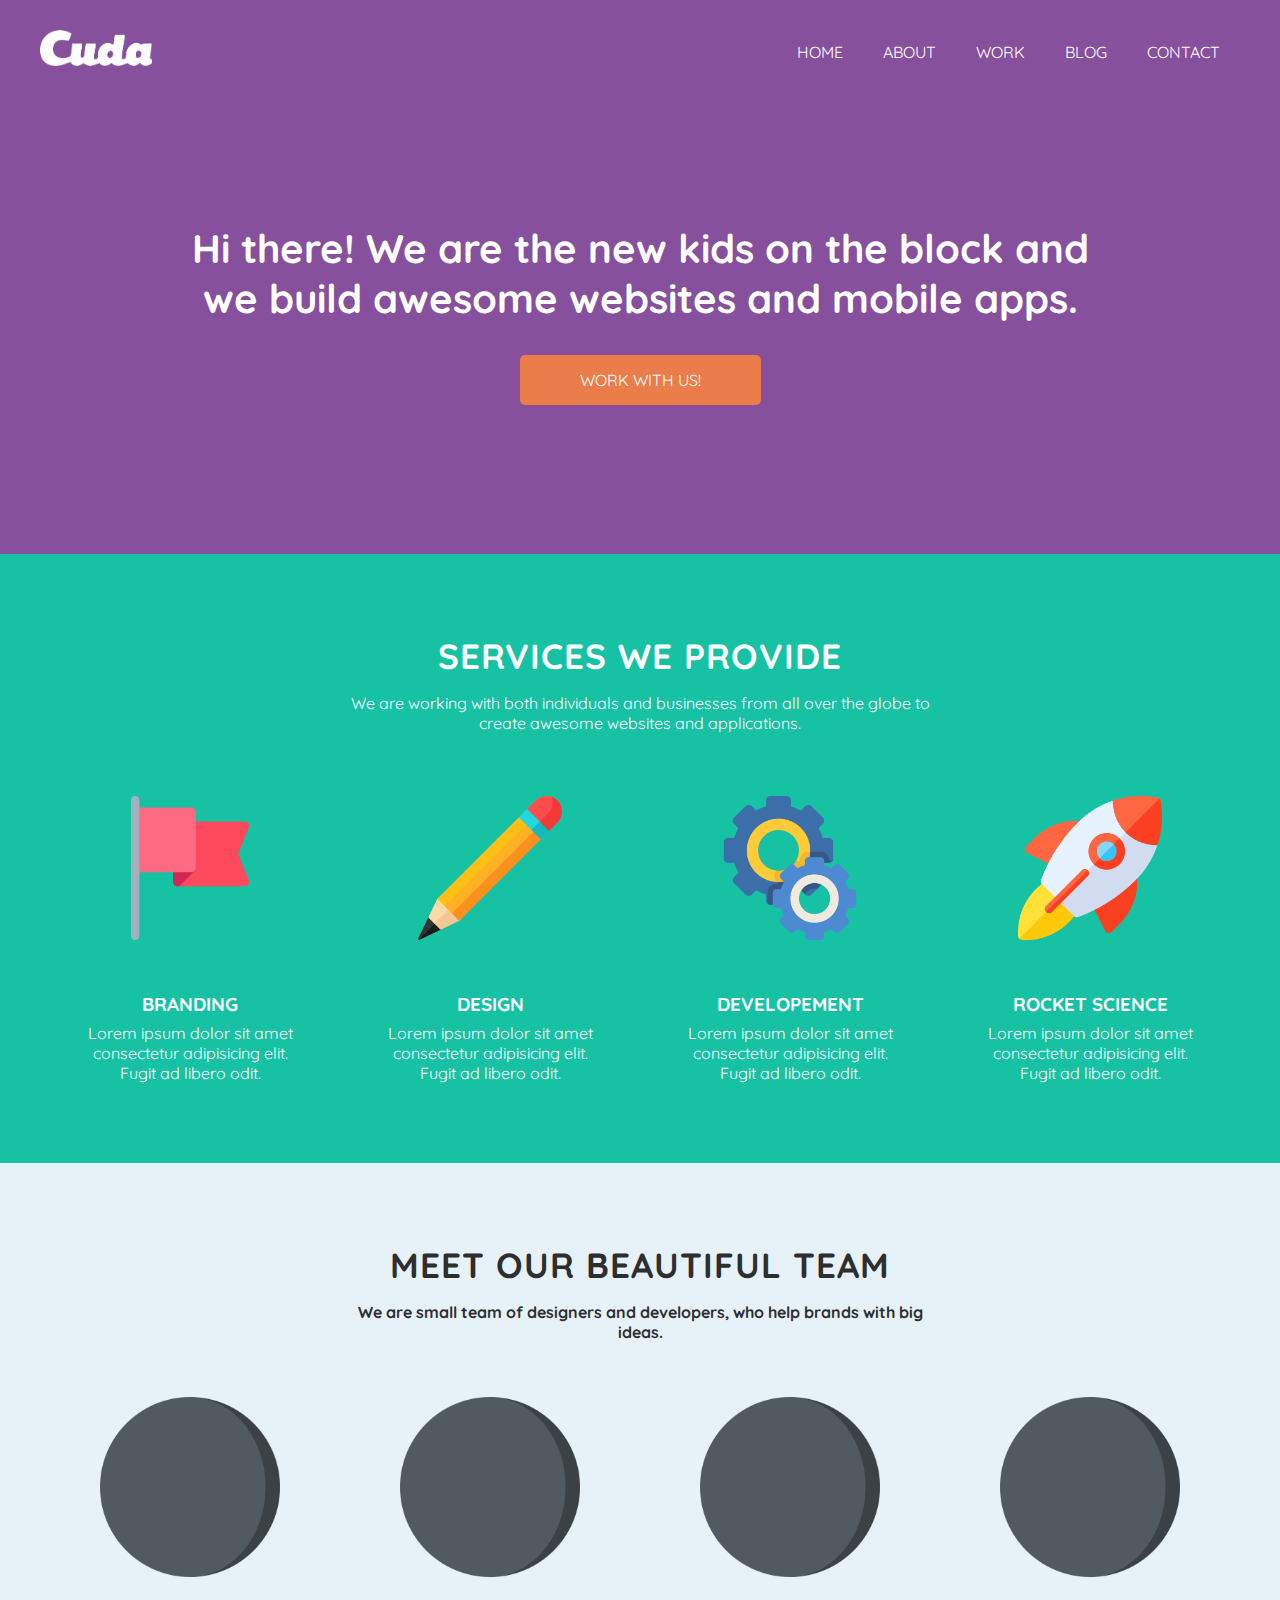
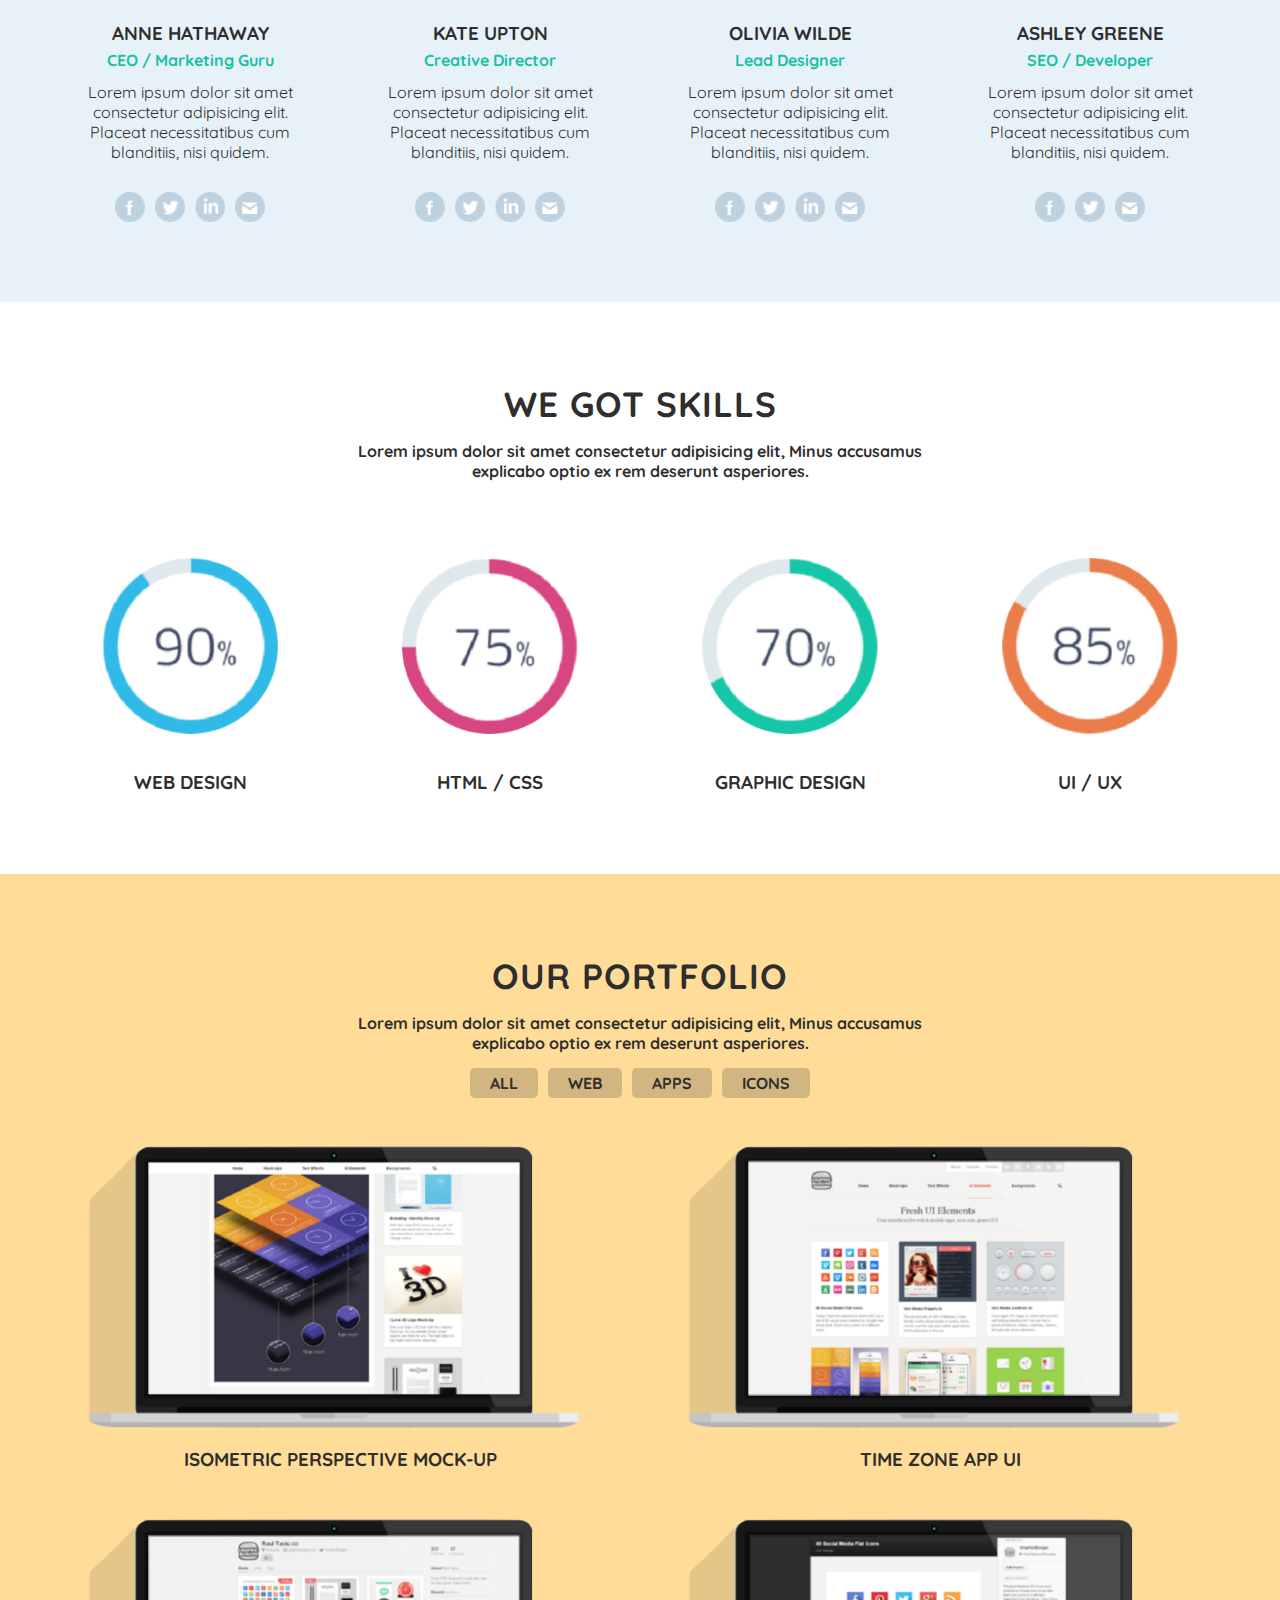
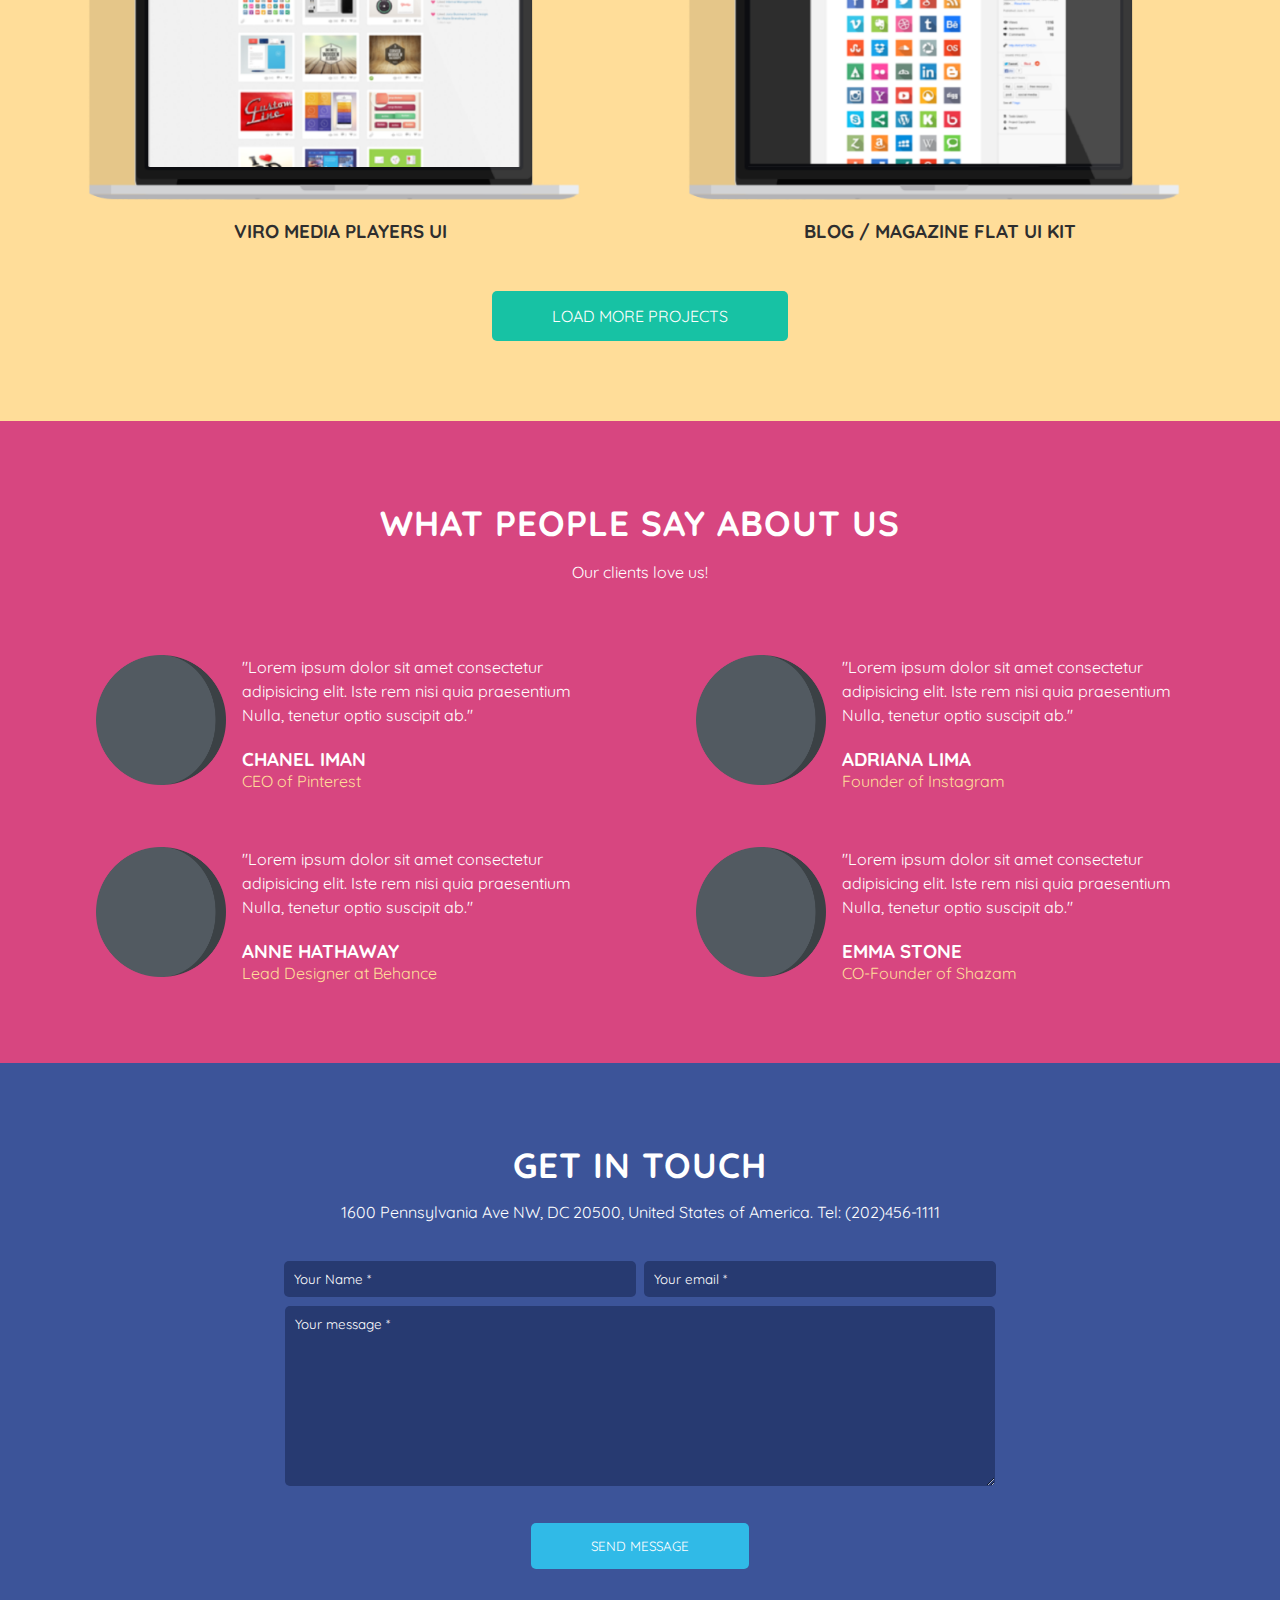
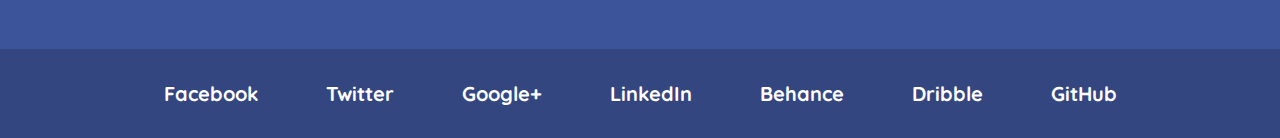
<file: Here/Cuda/cuda/index.html>
<!DOCTYPE html>
<html lang="en">

<head>
    <meta charset="UTF-8">
    <meta http-equiv="X-UA-Compatible" content="IE=edge">
    <meta name="viewport" content="width=device-width, initial-scale=1.0">
    <title>Cuda</title>

    <link rel="preconnect" href="https://fonts.googleapis.com">
    <link rel="preconnect" href="https://fonts.gstatic.com" crossorigin>
    <link href="https://fonts.googleapis.com/css2?family=Quicksand:wght@400&display=swap" rel="stylesheet">

    <link rel="stylesheet" href="css/index.css">
</head>

<body>
    <!------------------------------ Purple Part -------------------------------->
    <header>
        <div class="container">
            <div class="div">
                <a href="#"><img src="images/logo.png" alt="Cuda"></a>
                <ul class="menu">
                    <li><a href="#">HOME</a></li>
                    <li><a href="#">ABOUT</a></li>
                    <li><a href="#">WORK</a></li>
                    <li><a href="#">BLOG</a></li>
                    <li><a href="#">CONTACT</a></li>
                </ul>
            </div>
        </div>
    </header>
    <div class="banner">
        <div class="container">
            <h1>Hi there! We are the new kids on the block and we build awesome websites and mobile apps.</h1>
            <a href="#">WORK WITH US!</a>
        </div>
    </div>
    <!------------------------------ Green Part -------------------------------->
    <div class="services commonpadding">
        <div class="container">
            <h2>SERVICES WE PROVIDE</h2>
            <p class="desc">We are working with both individuals and businesses from all over the globe to create
                awesome websites and applications.</p>
            <div class="box">
                <div class=" box1">
                    <img src="images/flag.png" alt="flag">
                    <h3>BRANDING</h3>
                    <p> Lorem ipsum dolor sit amet consectetur adipisicing elit. Fugit ad libero odit.</p>
                </div>
                <div class=" box1">
                    <img src="images/pencil.png" alt="pencil">
                    <h3>DESIGN</h3>
                    <p> Lorem ipsum dolor sit amet consectetur adipisicing elit. Fugit ad libero odit.</p>
                </div>
                <div class=" box1">
                    <img src="images/settings.png" alt="settings">
                    <h3>DEVELOPEMENT</h3>
                    <p> Lorem ipsum dolor sit amet consectetur adipisicing elit. Fugit ad libero odit.</p>
                </div>
                <div class=" box1">
                    <img src="images/rocket.png" alt="rocket">
                    <h3>ROCKET SCIENCE</h3>
                    <p> Lorem ipsum dolor sit amet consectetur adipisicing elit. Fugit ad libero odit.</p>
                </div>
            </div>
        </div>
    </div>
    <!------------------------------ Grey Part -------------------------------->
    <div class="team commonpadding">
        <div class="container">
            <h2>MEET OUR BEAUTIFUL TEAM</h2>
            <p class="desc"><b>We are small team of designers and developers, who help brands with big ideas.</b></p>

            <div class="box">
                <div class=" box1">
                    <img src="images/circle.png" alt="flag">
                    <h3>ANNE HATHAWAY</h3>
                    <dd>CEO / Marketing Guru</dd>
                    <p> Lorem ipsum dolor sit amet consectetur adipisicing elit. Placeat necessitatibus cum blanditiis,
                        nisi
                        quidem.</p>
                    <div class="icon">
                        <img src="images/fb.png" alt="fb">
                        <img src="images/twtr.png" alt="twtr">
                        <img src="images/li.png" alt="in">
                        <img src="images/mail.png" alt="mail">
                    </div>
                </div>
                <div class=" box1">
                    <img src="images/circle.png" alt="pencil">
                    <h3>KATE UPTON</h3>
                    <dd>Creative Director</dd>
                    <p> Lorem ipsum dolor sit amet consectetur adipisicing elit. Placeat necessitatibus cum blanditiis,
                        nisi
                        quidem.</p>
                    <div class="icon">
                        <img src="images/fb.png" alt="fb">
                        <img src="images/twtr.png" alt="twtr">
                        <img src="images/li.png" alt="in">
                        <img src="images/mail.png" alt="mail">
                    </div>
                </div>
                <div class=" box1">
                    <img src="images/circle.png" alt="settings">
                    <h3>OLIVIA WILDE</h3>
                    <dd>Lead Designer</dd>
                    <p> Lorem ipsum dolor sit amet consectetur adipisicing elit. Placeat necessitatibus cum blanditiis,
                        nisi
                        quidem.</p>
                    <div class="icon">
                        <img src="images/fb.png" alt="fb">
                        <img src="images/twtr.png" alt="twtr">
                        <img src="images/li.png" alt="in">
                        <img src="images/mail.png" alt="mail">
                    </div>
                </div>
                <div class=" box1">
                    <img src="images/circle.png" alt="rocket">
                    <h3>ASHLEY GREENE</h3>
                    <dd>SEO / Developer</dd>
                    <p> Lorem ipsum dolor sit amet consectetur adipisicing elit. Placeat necessitatibus cum blanditiis,
                        nisi
                        quidem.</p>
                    <div class="icon">
                        <img src="images/fb.png" alt="fb">
                        <img src="images/twtr.png" alt="twtr">
                        <img src="images/mail.png" alt="mail">
                    </div>
                </div>
            </div>
        </div>
    </div>
    <!------------------------------ White Part -------------------------------->
    <div class="skills commonpadding">
        <div class="container">
            <h2>WE GOT SKILLS</h2>
            <p class="desc"><b>Lorem ipsum dolor sit amet consectetur adipisicing elit, Minus accusamus explicabo optio
                    ex rem deserunt asperiores.</b></p>
            <div class="box">
                <div class=" box1">
                    <img src="images/90.png" alt="flag">
                    <h3>WEB DESIGN</h3>
                </div>
                <div class=" box1">
                    <img src="images/75.png" alt="flag">
                    <h3>HTML / CSS</h3>
                </div>
                <div class=" box1">
                    <img src="images/70.png" alt="flag">
                    <h3>GRAPHIC DESIGN</h3>
                </div>
                <div class=" box1">
                    <img src="images/85.png" alt="flag">
                    <h3>UI / UX</h3>
                </div>
            </div>
        </div>
    </div>
    <!------------------------------ Orange Part -------------------------------->
    <div class="portfolio commonpadding">
        <div class="container">
            <h2>OUR PORTFOLIO</h2>
            <p class="desc"><b>Lorem ipsum dolor sit amet consectetur adipisicing elit, Minus accusamus explicabo optio
                    ex rem deserunt asperiores.</b></p>
            <div class="opt">
                <a href="#">ALL</a>
                <a href="#">WEB</a>
                <a href="#">APPS</a>
                <a href="#">ICONS</a>
            </div>
            <div class="box">
                <div class="box1">
                    <img src="images/PC1.png" alt="">
                    <h3>ISOMETRIC PERSPECTIVE MOCK-UP</h3>
                </div>
                <div class="box1">
                    <img src="images/PC2.png" alt="">
                    <h3>TIME ZONE APP UI</h3>
                </div>
                <div class="box1">
                    <img src="images/PC3.png" alt="">
                    <h3>VIRO MEDIA PLAYERS UI</h3>
                </div>
                <div class="box1">
                    <img src="images/PC4.png" alt="">
                    <h3>BLOG / MAGAZINE FLAT UI KIT</h3>
                </div>
            </div>
            <div class="btn1">
                <a href="#">LOAD MORE PROJECTS</a>
            </div>
        </div>
    </div>
    <!------------------------------ Pink Part -------------------------------->
    <div class="people commonpadding">
        <div class="container">
            <h2>WHAT PEOPLE SAY ABOUT US</h2>
            <p class="desc">Our clients love us!</p>
            <div class="box">
                <div class="box1">
                    <div class="box2a">
                        <img src="images/circle.png" alt="">
                    </div>
                    <div class="box2b">
                        <p>"Lorem ipsum dolor sit amet consectetur adipisicing elit. Iste rem nisi quia praesentium
                            Nulla, tenetur optio suscipit ab."</p>
                        &nbsp;
                        <h3>CHANEL IMAN</h3>
                        <dd>CEO of Pinterest</dd>
                    </div>
                </div>
                <div class="box1">
                    <div class="box2a">
                        <img src="images/circle.png" alt="">
                    </div>
                    <div class="box2b">
                        <p>"Lorem ipsum dolor sit amet consectetur adipisicing elit. Iste rem nisi quia praesentium
                            Nulla, tenetur optio suscipit ab."</p>
                        &nbsp;
                        <h3>ADRIANA LIMA</h3>
                        <dd>Founder of Instagram</dd>
                    </div>
                </div>
                <div class="box1">
                    <div class="box2a">
                        <img src="images/circle.png" alt="">
                    </div>
                    <div class="box2b">
                        <p>"Lorem ipsum dolor sit amet consectetur adipisicing elit. Iste rem nisi quia praesentium
                            Nulla, tenetur optio suscipit ab."</p>
                        &nbsp;
                        <h3>ANNE HATHAWAY</h3>
                        <dd>Lead Designer at Behance</dd>
                    </div>
                </div>
                <div class="box1">
                    <div class="box2a">
                        <img src="images/circle.png" alt="">
                    </div>
                    <div class="box2b">
                        <p>"Lorem ipsum dolor sit amet consectetur adipisicing elit. Iste rem nisi quia praesentium
                            Nulla, tenetur optio suscipit ab."</p>
                        &nbsp;
                        <h3>EMMA STONE</h3>
                        <dd>CO-Founder of Shazam</dd>
                    </div>
                </div>
            </div>
        </div>
    </div>
    <!------------------------------ Blue Part -------------------------------->
    <div class="contact commonpadding">
        <div class="container">
            <h2>GET IN TOUCH</h2>
            <p class="desc">1600 Pennsylvania Ave NW, DC 20500, United States of America. Tel: (202)456-1111</p>
            <form action="#">
                <div class="box">
                    <div class="box1">
                        <input type="text" placeholder="Your Name *" required>
                    </div>
                    <div class="box1">
                        <input type="email" placeholder="Your email *" required>
                    </div>
                </div>
                <div class="box">
                    <textarea name="" id="" cols="30" rows="10" placeholder="Your message *" required></textarea>
                </div>
                <input type="submit" value="SEND MESSAGE">
            </form>
        </div>
    </div>
    <!------------------------------ Footer -------------------------------->
    <footer>
        <div class="container">
            <a href="#">Facebook</a>
            <a href="#">Twitter</a>
            <a href="#">Google+</a>
            <a href="#">LinkedIn</a>
            <a href="#">Behance</a>
            <a href="#">Dribble</a>
            <a href="#">GitHub</a>
        </div>
    </footer>
</body>

</html>
</file>
<file: Here/Cuda/cuda/css/index.css>
* {font-family: 'Quicksand', sans-serif;
    box-sizing: border-box;
    margin: 0;
    padding: 0;
}

.container {
    width: 1200px;
    margin: auto;
}

.commonpadding {
    padding: 5rem 0rem;
}

ul {
    list-style-type: none;
}

a {
    text-decoration: none;
}

h1{
    font-size: 40px;
}

h2{
    font-size: 35px;
    letter-spacing: 1px;
    text-align: center;
}


.desc{
    width: 50%;
    margin: auto;
    padding: 15px 0px;
    text-align: center;
}

/* ================================= Purple Part ================================== */

header{
    padding-top: 30px;
    background-color: #87509C;
}

header img{
    max-width: 7rem;
}

header .div{
    display: flex;
    justify-content: space-between;
}

.menu{
    display: flex;
}

.menu a{
    color: white;
    font-size: 16px;
    display: inline-block;
    padding: 12px 20px;
}

.banner{
    background-color: #87509C;
    display: flex;
    justify-content: center;
    align-items: center;
    text-align: center;
    height: 30rem;
    color: white;
}

.banner h1{
    padding: 0rem 8rem;
}

.banner a{
    background-color: #EB7D4B;
    color: white;
    padding: 15px 60px;
    display: inline-block;
    border-radius: 5px;
    margin-top: 2rem;
}

/* ================================= Green Part ================================== */

.services{
    background-color: #17C2A4;
    color: white;
    text-align: center;
}

.services .box {
    display: flex;
    width: 100%;
}

.services .box1 {
    width: 25%;
    padding: 0px 30px;
    display: inline-block;
}

.services .box1 p{
    padding: 7px 7px 0px 7px;
}

.services img{
    width: 100%;
    padding: 3rem;
}

/* ================================= Grey Part ================================== */

.team{
    background-color: #E7F1F8;
    color: rgb(46, 46, 46);
    text-align: center;
}

.team .box {
    display: flex;
    width: 100%;
}

.team .box1 {
    width: 25%;
    padding: 0px 20px;
    display: inline-block;
}

.team img{
    width: 100%;
    padding: 2.5rem;
}

.team h3{
    font-weight: bold;
}

.team .box1 p{
    padding: 7px 15px 0px 15px;
}

.team dd{
    font-weight: bold;
    color: #17C2A4;
    padding: 5px 0px;
}

.team .icon{
    display: flex;
    justify-content: center;
}

.team .icon img{
    max-width: 40px;
    padding: 30px 5px 0px 5px;
}

/* ================================= White Part ================================== */

.skills{
    color: rgb(46, 46, 46);
    text-align: center;
}

.skills .box {
    display: flex;
    width: 100%;
    padding-top: 30px;
}

.skills .box1 {
    width: 25%;
    padding: 0px 30px;
    display: inline-block;
}

.skills img{
    width: 100%;
    padding: 2rem;
}

.skills h3{
    font-weight: bold;
}

/* ================================= Orange Part ================================== */

.portfolio{
    background-color: #FFDD99;
    color: rgb(46, 46, 46);
    text-align: center;
}

.portfolio .opt{
    display: flex;
    justify-content: center;
}

.opt a{
    background-color: rgba(46, 46, 46, 0.219);
    color: rgb(46, 46, 46);
    font-weight: bold;
    padding: 5px 20px;
    margin: 0px 5px;
    border-radius: 5px;
}

.opt a:hover{
    background-color: white;
}

.portfolio .box{
    display: flex;
    width: 100%;
    flex-wrap: wrap;
}

.portfolio .box1 {
    width: 50%;
    padding: 3rem 3rem 0rem 3rem;
    display: inline-block;
}

.portfolio img{
    width: 100%;
}

.portfolio h3{
    padding-top: 15px;
}

.btn1 a{
    background-color: #17C2A4;
    color: white;
    padding: 15px 60px;
    display: inline-block;
    border-radius: 5px;
    margin-top: 3rem;
}

/* ================================= Pink Part ================================== */

.people{
    background-color: #D74680;
    color: white;
}

.people img{
    max-width: 130px;
}

.people .box{
    display: flex;
    width: 100%;
    flex-wrap: wrap;
}

.people .box1 {
    display: flex;
    width: 50%;
    padding: 3.5rem 3.5rem 0rem 3.5rem;
}

.people .box2a {
    width: 30%;
    display: inline-block;
}
.people .box2b {
    width: 70%;
    display: inline-block;
}

.people p{
    line-height: 1.5rem;
}

.people dd{
    color: #FFDD99;
}

/* ================================= Blue Part ================================== */

.contact{
    background-color: #3C5499;
    color: white;
    text-align: center;
}

.contact form{
    width: 60%;
    margin: auto;
    padding-top: 20px;
}

.contact .box{
    display: flex;
    width: 100%;
}

.contact .box1 {
    width: 50%;
    display: inline-block;
}

.contact ::placeholder {
    color: white;
}

.contact input[type=text], input[type=email]{
    background-color: #273A71;
    color: white;
    border: none;
    width: 22rem;
    margin: 4px;
    padding: 10px;
    border-radius: 5px;
}

.contact textarea{
    background-color: #273A71;
    color: white;
    border: none;
    width: 50rem;
    margin: 5px;
    padding: 10px;
    border-radius: 5px;
}

.contact input[type=submit]{
    background-color: #30BAE7;
    color: white;
    padding: 15px 60px;
    display: inline-block;
    border-radius: 5px;
    margin-top: 2rem;
    border: none;
}

/* ================================= Footer ================================== */

footer{
    background-color: #334680;
    display: flex;
    text-align: center;
}

footer a{
    color: white;
    font-size: 20px;
    font-weight: bold;
    padding: 2rem;
    display: inline-block;
}

footer a:hover{
    color: #30BAE7;
}


/* tablet view */
 @media  screen and  (min-width: 768px) {

    #firstul{
        display: block;
    }
    .btn{
        display: none;
    }
 }
 @media  screen and  (min-width: 1024px) {
    #firstul{
        display: block;
    }
    .btn{
        display: none;
    }
   
 }
</file>
